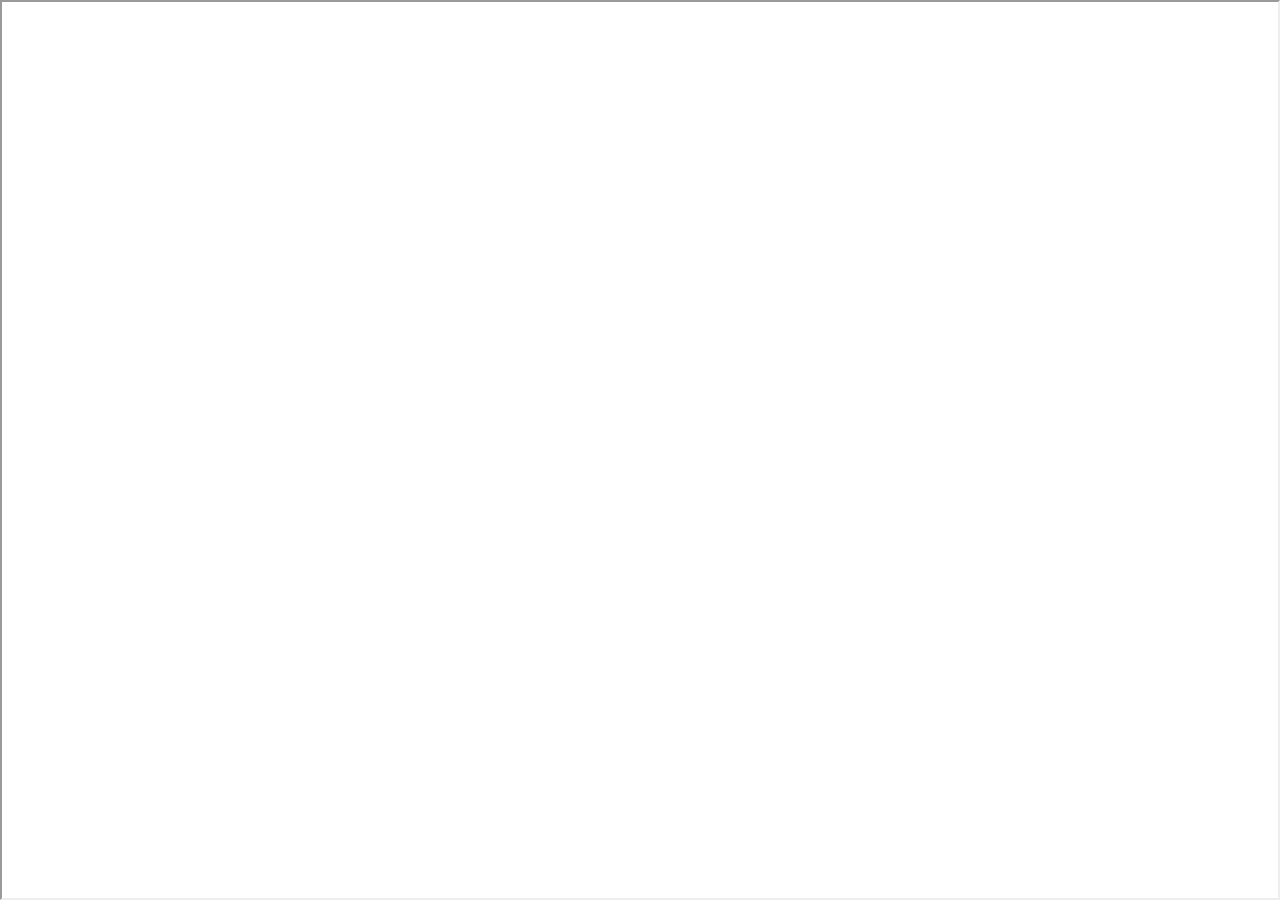
<file: www/chat.html>
<!DOCTYPE html>
<html>
<head>
    <meta http-equiv="Content-type" content="text/html; charset=utf-8">
    <meta name="viewport" content="width=device-width, initial-scale=1, user-scalable=no">
    <script src="jquery-2.2.4.min.js"></script>
    <script type="text/javascript" src="materialize.min.js"></script>
    <link href="https://fonts.googleapis.com/icon?family=Material+Icons" rel="stylesheet">
    <link type="text/css" rel="stylesheet" href="materialize.min.css">
    <link href="https://fonts.googleapis.com/icon?family=Material+Icons" rel="stylesheet">
    <script src="script.js"></script>
    <link href="stylesheet.css" type="text/css" rel="stylesheet"> 
    <script src="xdk/init-dev.js"></script>
</head>
<body>
    <iframe src="https://holt-chat.firebaseapp.com" ></iframe>
    <ul id="slide-out" class="sidenav" class="side-items">
        <li>
			<img src="Brooklyn-Nine-Nine.jpg">
		</li>
        <li>
			<a href="index.html" class="side-items">
				<i class="material-icons" style="color:#71adff;">apps</i>&nbsp;&nbsp;Soundboard
			</a>
		</li>
        <li>
			<a href="support.html" class="side-items">
				<i class="material-icons" style="color:#e21d70;">favorite</i>&nbsp;&nbsp;Support Development
			</a>
		</li>
        <li><div class="divider"></div></li> 
        <li>
			<a href="credits.html" class="side-items">
				<i class="material-icons" style="color:#ffce00;"> thumb_up</i>&nbsp;&nbsp;Credits
			</a>
		</li>
        <li>
			<a href="privacy.html" class="side-items">
				<i class="material-icons" style="color:#34fd89;">lock</i>&nbsp;&nbsp;FAQ
			</a>
		</li>
		<li>
			<a class='dropdown-trigger' href='#' data-target='dropdown1' class="side-items" style="color: red;">
				 <i class="material-icons" style="color: deeppink">palette</i>&nbsp;&nbsp;Choose Theme
			</a>
		</li>
    </ul>
	<ul id='dropdown1' class='dropdown-content'>
    	<li class="light-mode"><a href="#!"><i class="material-icons" style="color:black;">brightness_medium</i>&nbsp;Light Mode</a></li>
    	<li class="dark-mode"><a href="#!"><i class="material-icons" style="color:black;">brightness_2</i>&nbsp;Dark Mode</a></li>
		<li class="amoled-mode"><a href="#!"><i class="material-icons" style="color:black;">phone_android</i>&nbsp;AMOLED Mode</a></li>
  	</ul>
    
</body>
</html>
</file>
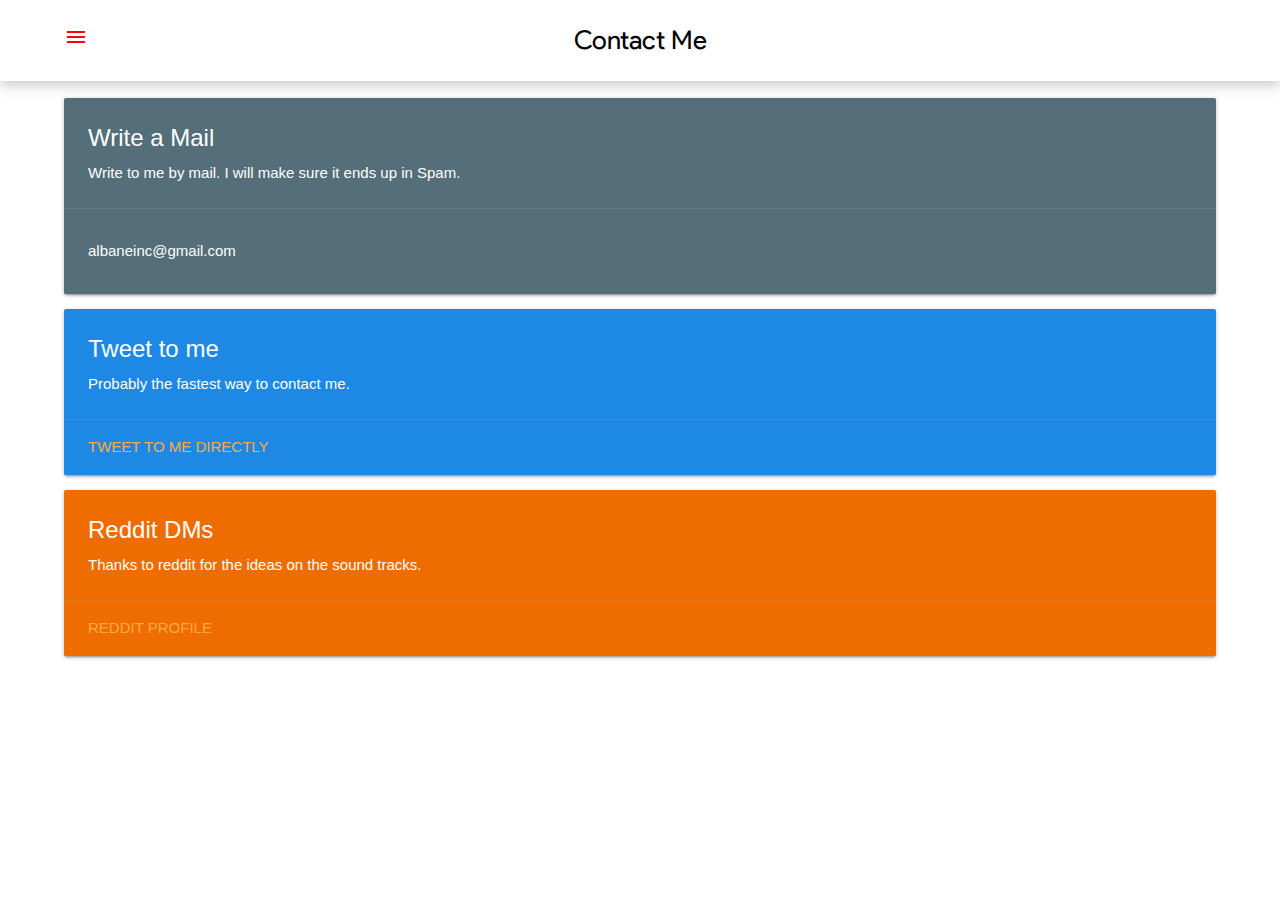
<file: www/contact.html>
<!DOCTYPE html>
<html>
<head>
    <meta http-equiv="Content-type" content="text/html; charset=utf-8">
    <meta name="viewport" content="width=device-width, initial-scale=1, user-scalable=no">
    <script src="jquery-2.2.4.min.js"></script>
    <script type="text/javascript" src="materialize.min.js"></script>
    <link href="https://fonts.googleapis.com/icon?family=Material+Icons" rel="stylesheet">
    <link type="text/css" rel="stylesheet" href="materialize.min.css">
    <link href="https://fonts.googleapis.com/icon?family=Material+Icons" rel="stylesheet">
    <script src="script.js"></script>
    <link href="stylesheet.css" type="text/css" rel="stylesheet">
    <script src="xdk/init-dev.js"></script>
</head>
<body>
    <div class="header" style="display:table;">
        <div style="display:table-cell; vertical-align:middle;">
            Contact Me
            <a href="#" data-target="slide-out" class="sidenav-trigger">
                <i class="material-icons" id="menuToggle">
                    menu
                </i>
            </a>
        </div>
    </div>
    <div class="main-cards">
        <div class="card blue-grey darken-1">
            <div class="card-content white-text">
                <span class="card-title">Write a Mail</span>
                <p>Write to me by mail. I will make sure it ends up in Spam.</p>
            </div> 
            <div class="card-action">
                <p style="color:white;">albaneinc@gmail.com</p>
            </div>
        </div>
        <div class="card blue darken-1">
            <div class="card-content white-text">
                <span class="card-title">Tweet to me</span>
                <p>Probably the fastest way to contact me.</p>
            </div> 
            <div class="card-action">
                <a href="https://twitter.com/Ashwin_110">Tweet to me directly</a>
            </div>
        </div>
        <div class="card orange darken-3">
            <div class="card-content white-text">
                <span class="card-title">Reddit DMs</span>
                <p>Thanks to reddit for the ideas on the sound tracks.</p>
            </div> 
            <div class="card-action">
                <a href="https://www.reddit.com/user/Ashwin110">Reddit Profile</a>
            </div>
        </div>
    </div>
    <ul id="slide-out" class="sidenav" class="side-items">
        <li>
			<img src="Brooklyn-Nine-Nine.jpg">
		</li>
        <li>
			<a href="index.html" class="side-items">
				<i class="material-icons" style="color:#71adff;">apps</i>&nbsp;&nbsp;Soundboard
			</a>
		</li>
        <li>
			<a href="support.html" class="side-items">
				<i class="material-icons" style="color:#e21d70;">favorite</i>&nbsp;&nbsp;Support Development
			</a>
		</li>
        <li><div class="divider"></div></li> 
        <li>
			<a href="credits.html" class="side-items">
				<i class="material-icons" style="color:#ffce00;"> thumb_up</i>&nbsp;&nbsp;Credits
			</a>
		</li>
        <li>
			<a href="privacy.html" class="side-items">
				<i class="material-icons" style="color:#34fd89;">lock</i>&nbsp;&nbsp;FAQ
			</a>
		</li>
		<li>
			 <a class='dropdown-trigger' href='#' data-target='dropdown1' class="side-items" style="color: red;">
				 <i class="material-icons" style="color: deeppink">palette</i>&nbsp;&nbsp;Choose Theme
			</a>
		</li>
    </ul>
	<ul id='dropdown1' class='dropdown-content'>
    	<li class="light-mode"><a href="#!"><i class="material-icons" style="color:black;">brightness_medium</i>&nbsp;Light Mode</a></li>
    	<li class="dark-mode"><a href="#!"><i class="material-icons" style="color:black;">brightness_2</i>&nbsp;Dark Mode</a></li>
		<li class="amoled-mode"><a href="#!"><i class="material-icons" style="color:black;">phone_android</i>&nbsp;AMOLED Mode</a></li>
  	</ul>
</body>
</html>
</file>
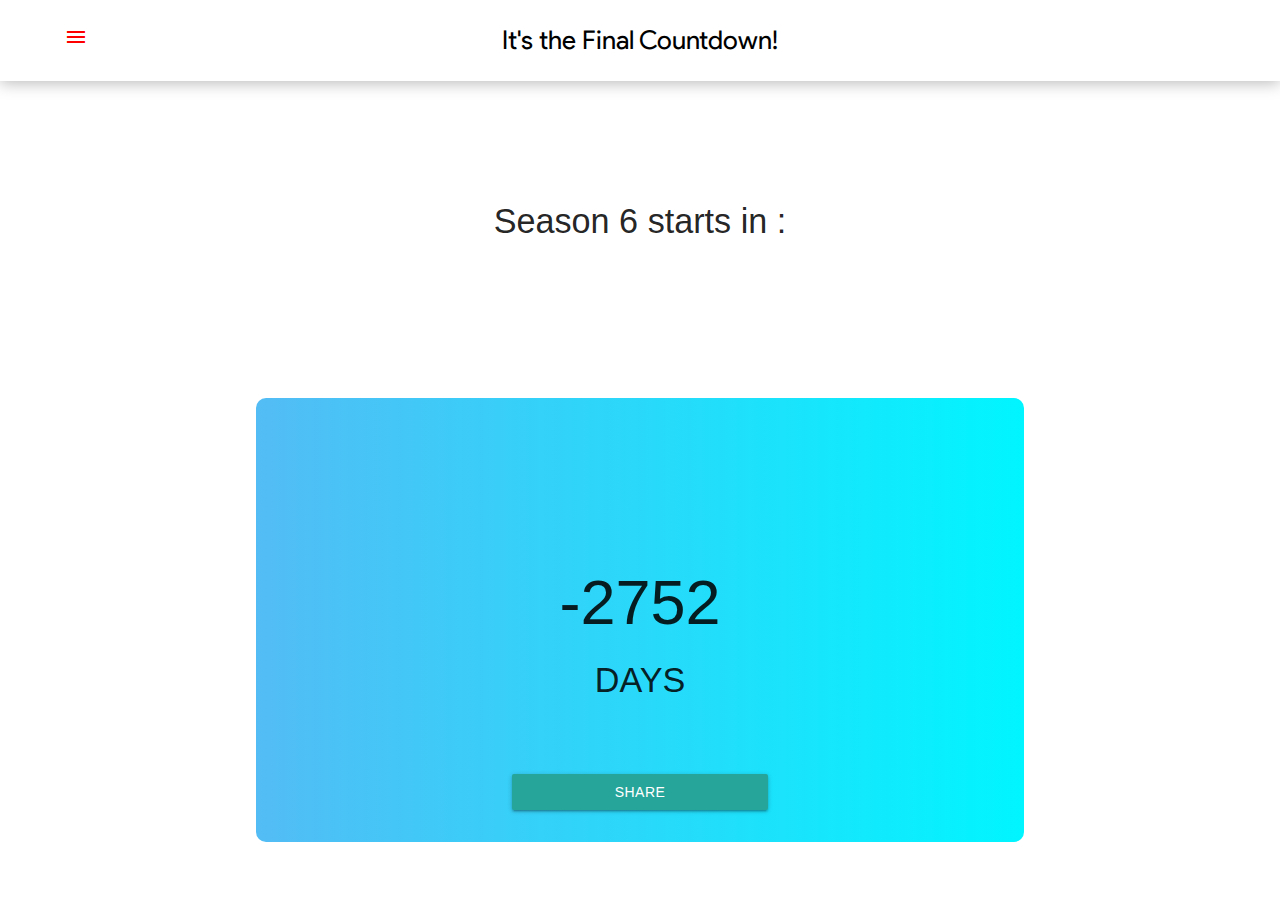
<file: www/countdown.html>
<!DOCTYPE html>
<html>
<head>
    <meta http-equiv="Content-type" content="text/html; charset=utf-8">
    <meta name="viewport" content="width=device-width, initial-scale=1, user-scalable=no">
    <script src="jquery-2.2.4.min.js"></script>
    <script src="konva.js"></script>
    <script type="text/javascript" src="materialize.min.js"></script>
    <link href="https://fonts.googleapis.com/icon?family=Material+Icons" rel="stylesheet">
    <link type="text/css" rel="stylesheet" href="materialize.min.css">
    <link href="https://fonts.googleapis.com/icon?family=Material+Icons" rel="stylesheet">
    <script src="countdown.js"></script>
    <script src="script.js"></script>
    <link href="stylesheet.css" type="text/css" rel="stylesheet">
    <script src="xdk/init-dev.js"></script>
</head>
<body>
    <div class="header" style="display:table;">
        <div style="display:table-cell; vertical-align:middle;">
            It's the Final Countdown!
            <a href="#" data-target="slide-out" class="sidenav-trigger">
                <i class="material-icons" id="menuToggle">
                    menu
                </i>
            </a>
        </div>
    </div>
    <ul id="slide-out" class="sidenav" class="side-items">
        <li>
			<img src="Brooklyn-Nine-Nine.jpg">
		</li>
        <li>
			<a href="index.html" class="side-items">
				<i class="material-icons" style="color:#71adff;">apps</i>&nbsp;&nbsp;Soundboard
			</a>
		</li>
        <li>
			<a href="support.html" class="side-items">
				<i class="material-icons" style="color:#e21d70;">favorite</i>&nbsp;&nbsp;Support Development
			</a>
		</li>
        <li><div class="divider"></div></li> 
        <li>
			<a href="credits.html" class="side-items">
				<i class="material-icons" style="color:#ffce00;"> thumb_up</i>&nbsp;&nbsp;Credits
			</a>
		</li>
        <li>
			<a href="privacy.html" class="side-items">
				<i class="material-icons" style="color:#34fd89;">lock</i>&nbsp;&nbsp;FAQ
			</a>
		</li>
		<li>
			 <a class='dropdown-trigger' href='#' data-target='dropdown1' class="side-items" style="color: red;">
				 <i class="material-icons" style="color: deeppink">palette</i>&nbsp;&nbsp;Choose Theme
			</a>
		</li>
    </ul>
	<ul id='dropdown1' class='dropdown-content'>
    	<li class="light-mode"><a href="#!"><i class="material-icons" style="color:black;">brightness_medium</i>&nbsp;Light Mode</a></li>
    	<li class="dark-mode"><a href="#!"><i class="material-icons" style="color:black;">brightness_2</i>&nbsp;Dark Mode</a></li>
		<li class="amoled-mode"><a href="#!"><i class="material-icons" style="color:black;">phone_android</i>&nbsp;AMOLED Mode</a></li>
  	</ul>
    <h4 class="time-head">Season 6 starts in :</h4>
    <!--<canvas id="myCanvas" style="position:absolute;top:20%;"></canvas>
    <button onclick="mySavingFunction()" style="position:absolute;bottom:20%;">Save my canvas!</button>-->
    <div class="countdown">
        <h1 class="countdown-days">Soon</h1>
        <h4 class="the-text-days">DAYS</h4>
    </div>
    <button class="btn waves-light count-share">SHARE</button>
</body>
</html>
</file>
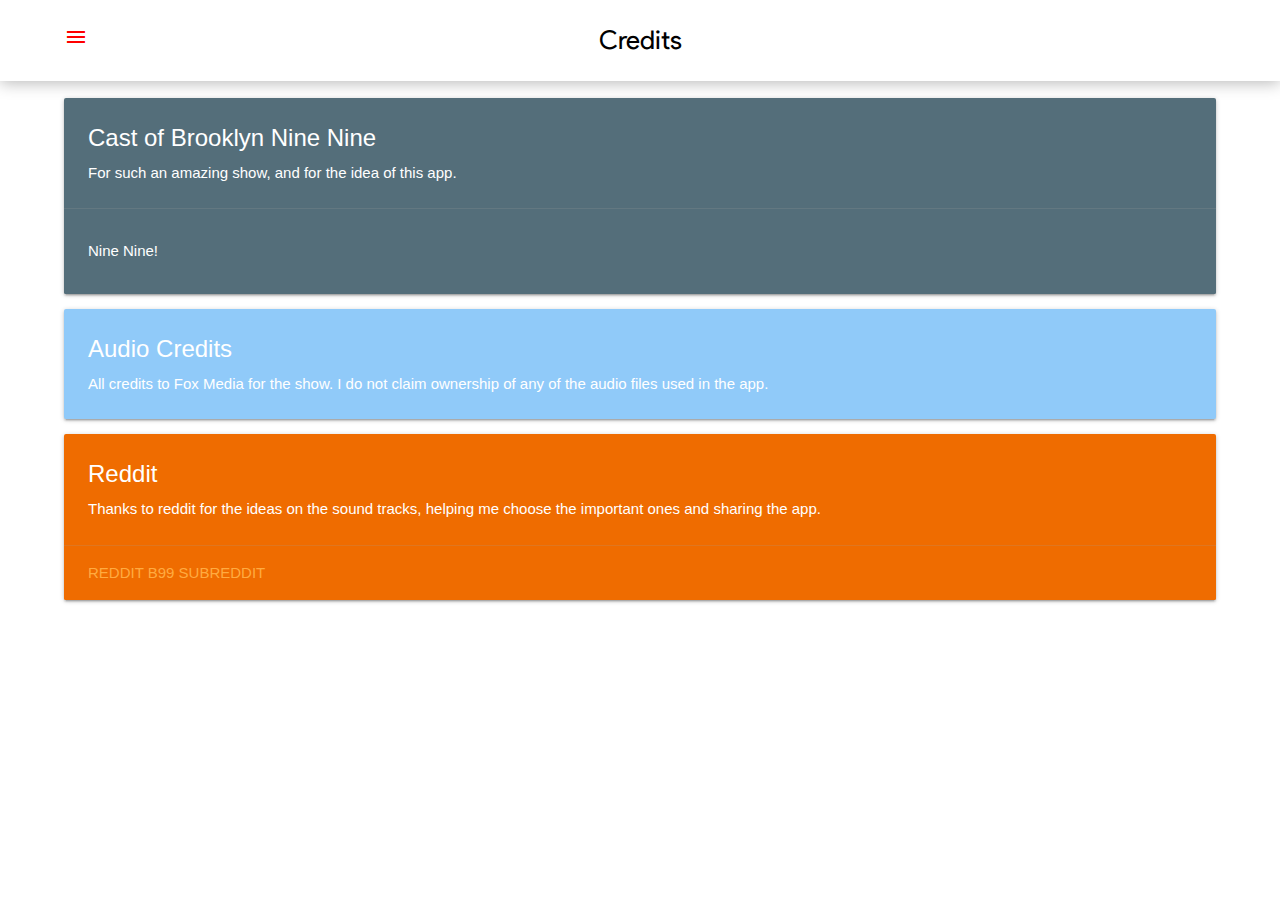
<file: www/credits.html>
<!DOCTYPE html>
<html>
<head>
    <meta http-equiv="Content-type" content="text/html; charset=utf-8">
    <meta name="viewport" content="width=device-width, initial-scale=1, user-scalable=no">
    <script src="jquery-2.2.4.min.js"></script>
    <script type="text/javascript" src="materialize.min.js"></script>
    <link href="https://fonts.googleapis.com/icon?family=Material+Icons" rel="stylesheet">
    <link type="text/css" rel="stylesheet" href="materialize.min.css">
    <link href="https://fonts.googleapis.com/icon?family=Material+Icons" rel="stylesheet">
    <script src="script.js"></script>
    <link href="stylesheet.css" type="text/css" rel="stylesheet">
    <script src="xdk/init-dev.js"></script>
</head>
<body>
    <div class="header" style="display:table;">
        <div style="display:table-cell; vertical-align:middle;">
            Credits
            <a href="#" data-target="slide-out" class="sidenav-trigger">
                <i class="material-icons" id="menuToggle">
                    menu
                </i>
            </a>
        </div>
    </div>
    <div class="main-cards">
        <div class="card blue-grey darken-1">
            <div class="card-content white-text">
                <span class="card-title">Cast of Brooklyn Nine Nine</span>
                <p>For such an amazing show, and for the idea of this app.</p>
            </div> 
            <div class="card-action">
                <p style="color:white;">Nine Nine!</p>
            </div>
        </div>
        <div class="card blue lighten-3">
            <div class="card-content white-text">
                <span class="card-title">Audio Credits</span>
                <p>All credits to Fox Media for the show. I do not claim ownership of any of the audio files used in the app.</p>
            </div> 
        </div>
        <div class="card orange darken-3">
            <div class="card-content white-text">
                <span class="card-title">Reddit</span>
                <p>Thanks to reddit for the ideas on the sound tracks, helping me choose the important ones and sharing the app.</p>
            </div> 
            <div class="card-action">
                <a href="https://www.reddit.com/r/brooklynninenine/">Reddit B99 subreddit</a>
            </div>
        </div>
    </div>
    <ul id="slide-out" class="sidenav" class="side-items">
        <li>
			<img src="Brooklyn-Nine-Nine.jpg">
		</li>
        <li>
			<a href="index.html" class="side-items">
				<i class="material-icons" style="color:#71adff;">apps</i>&nbsp;&nbsp;Soundboard
			</a>
		</li>
        <li>
			<a href="support.html" class="side-items">
				<i class="material-icons" style="color:#e21d70;">favorite</i>&nbsp;&nbsp;Support Development
			</a>
		</li>
        <li><div class="divider"></div></li> 
        <li>
			<a href="credits.html" class="side-items">
				<i class="material-icons" style="color:#ffce00;"> thumb_up</i>&nbsp;&nbsp;Credits
			</a>
		</li>
        <li>
			<a href="privacy.html" class="side-items">
				<i class="material-icons" style="color:#34fd89;">lock</i>&nbsp;&nbsp;FAQ
			</a>
		</li>
		<li>
			 <a class='dropdown-trigger' href='#' data-target='dropdown1' class="side-items" style="color: red;">
				 <i class="material-icons" style="color: deeppink">palette</i>&nbsp;&nbsp;Choose Theme
			</a>
		</li>
    </ul>
	<ul id='dropdown1' class='dropdown-content'>
    	<li class="light-mode"><a href="#!"><i class="material-icons" style="color:black;">brightness_medium</i>&nbsp;Light Mode</a></li>
    	<li class="dark-mode"><a href="#!"><i class="material-icons" style="color:black;">brightness_2</i>&nbsp;Dark Mode</a></li>
		<li class="amoled-mode"><a href="#!"><i class="material-icons" style="color:black;">phone_android</i>&nbsp;AMOLED Mode</a></li>
  	</ul>
</body>
</html>
</file>
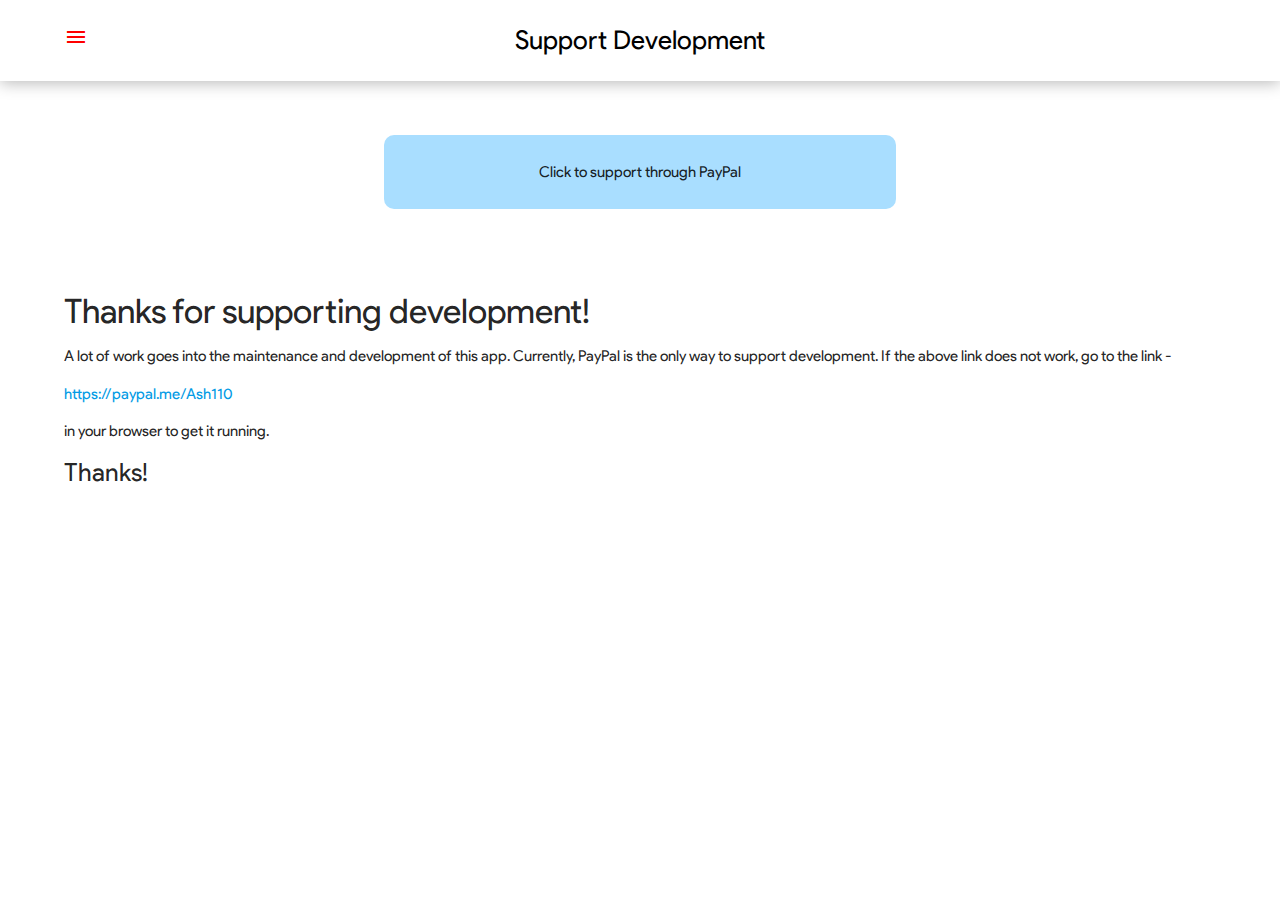
<file: www/support.html>
<!DOCTYPE html>
<html>
<head>
    <meta http-equiv="Content-type" content="text/html; charset=utf-8">
    <meta name="viewport" content="width=device-width, initial-scale=1, user-scalable=no">
    <script src="jquery-2.2.4.min.js"></script>
    <script type="text/javascript" src="materialize.min.js"></script>
    <link href="https://fonts.googleapis.com/icon?family=Material+Icons" rel="stylesheet">
    <link type="text/css" rel="stylesheet" href="materialize.min.css">
    <link href="https://fonts.googleapis.com/icon?family=Material+Icons" rel="stylesheet">
    <script src="script.js"></script>
    <link href="stylesheet.css" type="text/css" rel="stylesheet">
    <script src="xdk/init-dev.js"></script>
</head>
<body>
    <div class="header" style="display:table;">
        <div style="display:table-cell; vertical-align:middle;">
            Support Development
            <a href="#" data-target="slide-out" class="sidenav-trigger">
                <i class="material-icons" id="menuToggle">
                    menu
                </i>
            </a>
        </div>
    </div>
    <div class="support-body">
        <div class="paypal-btn">Click to support through PayPal</div>
    </div>
    <div class="support-info">
        <h4>
            Thanks for supporting development!
        </h4>
        <p>
            A lot of work goes into the maintenance and development of this app. Currently, PayPal is the only way to support development. If the above link does not work, go to the link -
        </p>
        <a href="#" onclick="navigator.app.loadUrl('https://paypal.me/Ash110', {openExternal : true});return false;" style="width: 100%; text-align: center;">https://paypal.me/Ash110</a>
        <p>in your browser to get it running.</p>
        <h5>Thanks!</h5>
    </div>
    <ul id="slide-out" class="sidenav" class="side-items">
        <li>
			<img src="Brooklyn-Nine-Nine.jpg">
		</li>
        <li>
			<a href="index.html" class="side-items">
				<i class="material-icons" style="color:#71adff;">apps</i>&nbsp;&nbsp;Soundboard
			</a>
		</li>
        <li>
			<a href="support.html" class="side-items">
				<i class="material-icons" style="color:#e21d70;">favorite</i>&nbsp;&nbsp;Support Development
			</a>
		</li>
        <li><div class="divider"></div></li> 
        <li>
			<a href="credits.html" class="side-items">
				<i class="material-icons" style="color:#ffce00;"> thumb_up</i>&nbsp;&nbsp;Credits
			</a>
		</li>
        <li>
			<a href="privacy.html" class="side-items">
				<i class="material-icons" style="color:#34fd89;">lock</i>&nbsp;&nbsp;FAQ
			</a>
		</li>
		<li>
			<a class='dropdown-trigger' href='#' data-target='dropdown1' class="side-items" style="color: red;">
				 <i class="material-icons" style="color: deeppink">palette</i>&nbsp;&nbsp;Choose Theme
			</a>
		</li>
    </ul>
	<ul id='dropdown1' class='dropdown-content'>
    	<li class="light-mode"><a href="#!"><i class="material-icons" style="color:black;">brightness_medium</i>&nbsp;Light Mode</a></li>
    	<li class="dark-mode"><a href="#!"><i class="material-icons" style="color:black;">brightness_2</i>&nbsp;Dark Mode</a></li>
		<li class="amoled-mode"><a href="#!"><i class="material-icons" style="color:black;">phone_android</i>&nbsp;AMOLED Mode</a></li>
  	</ul>
    
</body>
</html>
</file>
<file: www/stylesheet.css>
/* MAIN PAGE*/
@font-face{
    font-family:google;
    src:url(Sans.ttf)
}
body{
    background-color: #ffffff;
    
}
footer{
    position: fixed;
    bottom: 0%;
    text-align: center;
    z-index: 1000;
    width: 100%;
    background: white;
    box-shadow: 2px 2px black;
}     
.col-4{
    text-align: center;
    margin: 1.4%;
    padding: 5%;
    height: auto;
    font-family: google;
	box-sizing: border-box;
	width: 30%;
	font-size: 120%;
	border-radius: 10px;
}
.first-div{
	background: aquamarine;
}
.second-div{
	background: #fff57f;
}
.third-div{
	background: #ffba7f;
}
.fav-div{
	background: #F4BA05;
}
.header{
    position: absolute;
    top: 0%;
    left: 0%;
    width: 100%;
    height: 9%;
    background-color: #ffffff;
    color: black;
    text-align: center;
    font-size: 175%;
    font-family: google;
	box-shadow: #b9b9b9 0px 2px 15px;
	vertical-align: middle;
}
.container{
	position: absolute;
	top: 11%;
}
.search-bar{
	position: fixed;
	bottom: -40%;
	height: 30%;
	background: #f0f0f0;
	width: 100%;
	z-index: 10;
	border-top-left-radius: 10px;
	border-top-right-radius: 10px;
	box-shadow: #9d9696 0px -2px 15px;
	transition: 0.5s;
}
.search-text{
	position: absolute;
	top: 10%;
}
img{
    width: 100%;
    height: 100%;
}
.main-cards{
    position: absolute;
    top: 10%;
    width: 90%;
    left: 5%;
}
.sidenav-trigger{
 position: absolute;
 left: 5%;
 color: red;
}
.collapsible{
    position: absolute;
    width: 90%;
    background-color: #e3e3e3;
    left: 5%;
    top: 12%;
    border: none;
    font-family: google;
}
.collapsible-header{
    background-color: #ffffff;
    border-bottom: #e2e2e2 0.2px solid;
    color: #000000;
}
.expandable-thing{
    color: #000000;
}
.paypal-btn{
    position: absolute;
    top: 15%;
    width: 40%;
    left: 30%;
    padding: 2%;
    text-align: center;
    background: #a9deff;
    font-family: google;
    border-radius: 10px;
}
.support-info{
    position: absolute;
    top: 30%;
    width: 90%;
    left: 5%;
    font-family: google;
}
.side-items{
    color:black; 
    font-family:google;
}
.time-head{
    position: absolute;
    top: 20%;
    width: 100%;
    text-align: center;
    left: 5%:
}
.loader{
    position: absolute;
    top: 40%;
    width: 100%;
    text-align: center;
    z-index: -5;
}
.countdown{
    position: absolute;
    top: 30%;
    width: 60%;
    text-align: center;
    left: 10%;
    padding: 10%;
    margin: 10%;
    background-image: linear-gradient(to right, #53bcf4 , #00f5ff);
    border-radius: 10px;
}
.count-share{
    position: absolute;
    bottom: 10%;
    width: 20%;
    text-align: center;
    left: 40%;
}
iframe{
    position: absolute;
    top: 0%;
    left: 0%;
    height: 100%;
    width: 100%;
}
</file>
